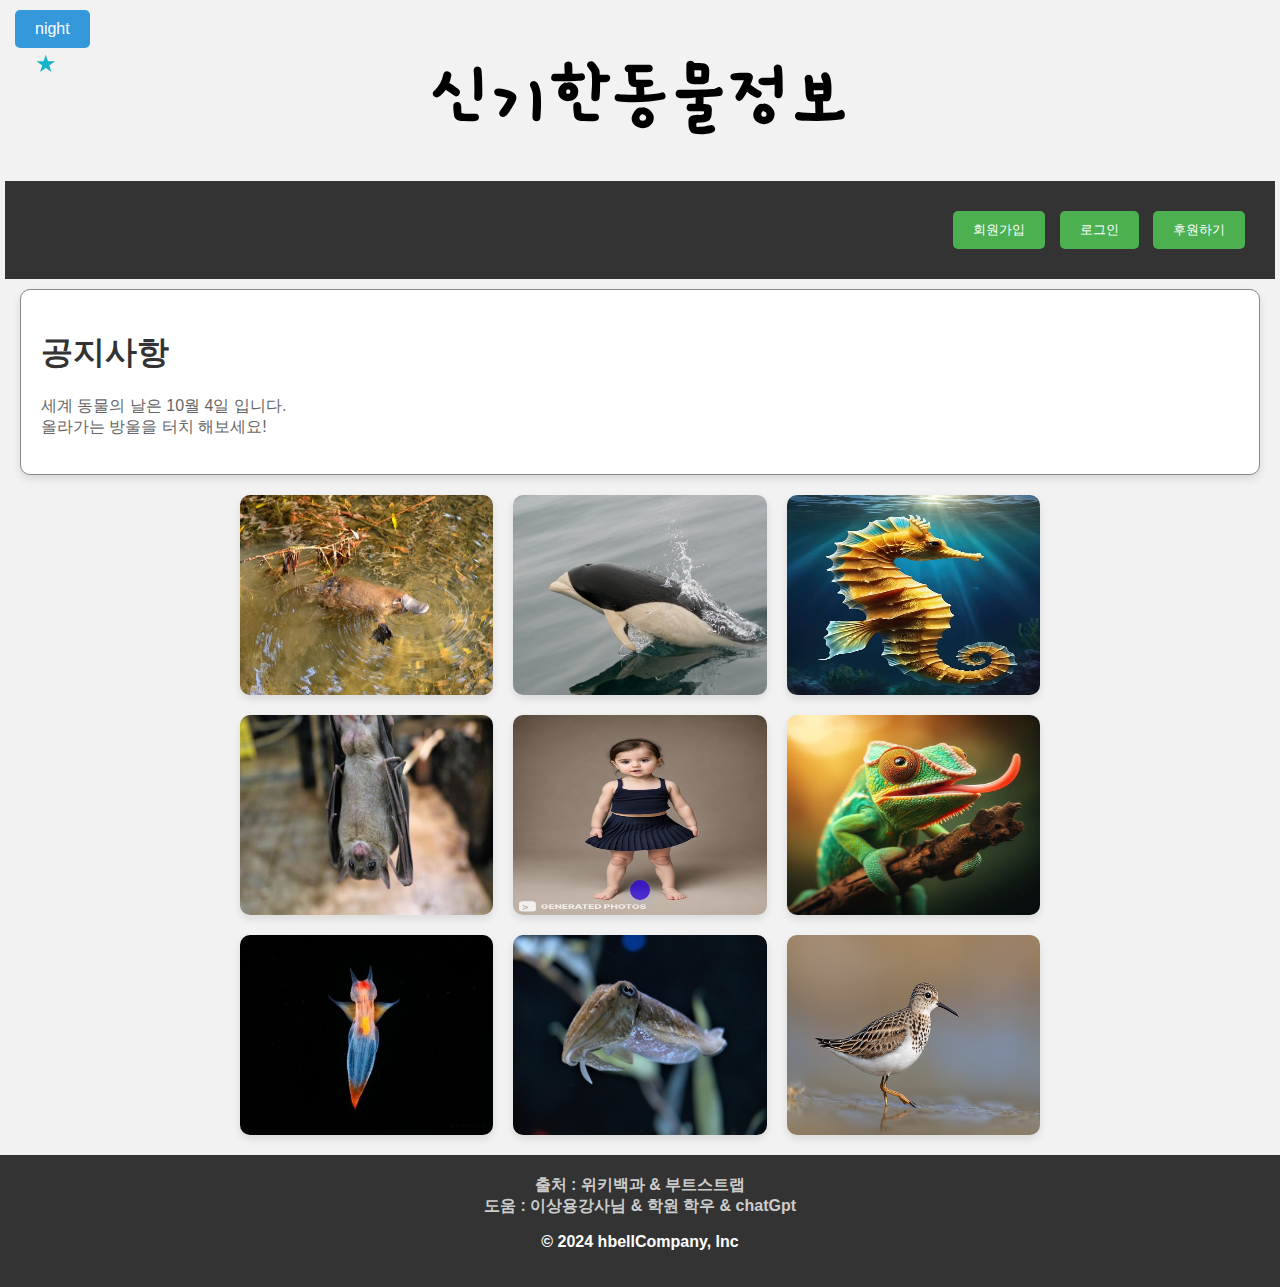
<file: index.html>
<!DOCTYPE html>
<html lang="en">
<head>
    <meta charset="UTF-8">
    <meta name="viewport" content="width=device-width, initial-scale=1.0">
    <title>신기한동물정보</title>
    <link rel="stylesheet" href="./css/style.css">
    <style>
        @import url('https://fonts.googleapis.com/css2?family=Gamja+Flower&display=swap')
        </style>
        <button id="darkModeToggle" class="dark-mode-toggle">★</button>

</head>
<body>
    <input id="night_day" type="button" value="night" onclick="
  var target = document.body;
  var bgColor, textColor, linkColor;

  if (this.value === 'night') {
    bgColor = 'black';
    textColor = 'white';
    linkColor = 'powderblue';
    this.value = 'day';
  } else {
    bgColor = 'white';
    textColor = 'black';
    linkColor = 'blue';
    this.value = 'night';
  }

  target.style.backgroundColor = bgColor;
  target.style.color = textColor;

  var alist = document.querySelectorAll('a');
  alist.forEach(function(a) {
    a.style.color = linkColor;
  });
">

    <h1 class="gamja-flower-regular">신기한동물정보</h1>
    <header>
        <button id="signup">회원가입</button>
        <button id="login">로그인</button>
        <button id="dona">후원하기</button>
        
    </header>
    
    <div class="notice">
            <h1>공지사항</h1>
            <p>세계 동물의 날은 10월 4일 입니다.
                <br>
                올라가는 방울을 터치 해보세요!</p>
        </div>
    <div class="container">
        <img class="animal-img" src="./image/ori.jpg" alt="오리너구리">
        <img class="animal-img" src="./image/dolpin.png" alt="남방고추돌고래">
        <img class="animal-img" src="./image/hema.jpg" alt="해마">
        <img class="animal-img" src="./image/bat.jpg" alt="박쥐">
        <img class="animal-img" src="./image/human.jpg" alt="사람">
        <img class="animal-img" src="./image/cham.jpg" alt="카멜레온">
        <img class="animal-img" src="./image/clio.jpg" alt="클리오네">
        <img class="animal-img" src="./image/orto.jpg" alt="갑오징어">
        <img class="animal-img" src="./image/bird.png" alt="도요새">
    </div>
    
    <div id="popup" class="popup">
        <div class="popup-content">
            <span class="close" id="close">&times;</span>
            <p>후원은 어려운동물을 살립니다!</p>
            <button id="confirmButton">확인</button>
        </div>
    </div>
    <div class="bubble"></div>

   <script src="./js/index.js"></script>
</body>
<footer>
    <span>출처 : 위키백과 & 부트스트랩</span> <br>
    <span>도움 : 이상용강사님 & 학원 학우 & chatGpt </span>
    <p class="text-center text-muted">© 2024 hbellCompany, Inc</p>
  </footer>
</html>
</file>
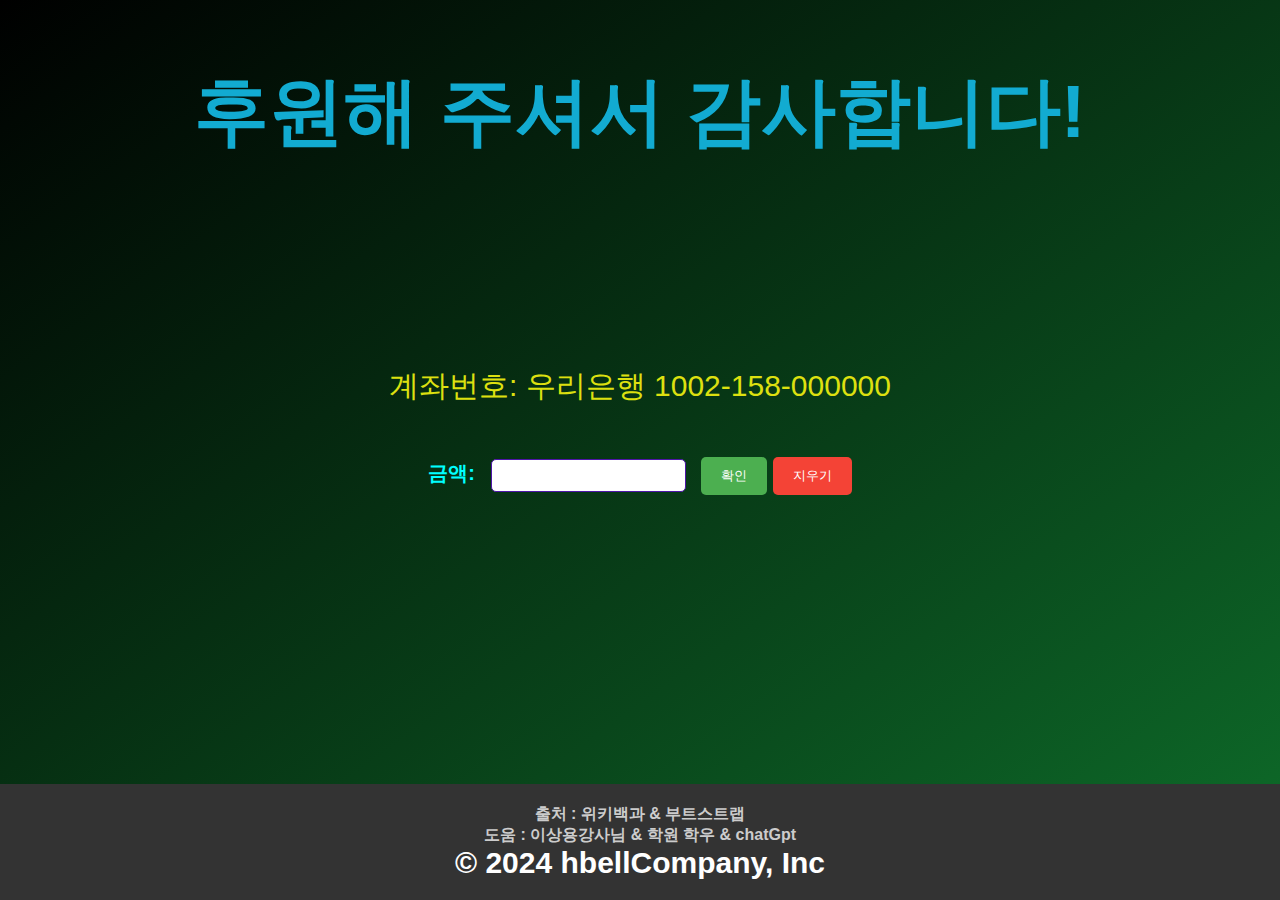
<file: dona.html>
<!DOCTYPE html>
<html lang="en">
<head>
    <meta charset="UTF-8">
    <meta name="viewport" content="width=device-width, initial-scale=1.0">
    <title>후원 페이지</title>
    <link rel="stylesheet" href="./css/dona.css">
</head>
<body>
    <h2>후원해 주셔서 감사합니다!</h2>
    <p>계좌번호: 우리은행 1002-158-000000   </p>
    <div class="donation-container">
        <label for="amount">금액:</label>
        <input type="text" id="amount" name="amount">
        <button id="confirmButton">확인</button>
        <input id="clearButton" type="button" value="지우기" onclick="clearAmount()">
    </div>
    <script src="./js/dona.js"></script>

</body>
<footer>
    <span>출처 : 위키백과 & 부트스트랩</span> <br>
    <span>도움 : 이상용강사님 & 학원 학우 & chatGpt </span>
    <p class="text-center text-muted">© 2024 hbellCompany, Inc</p>
  </footer>
</html>
</file>
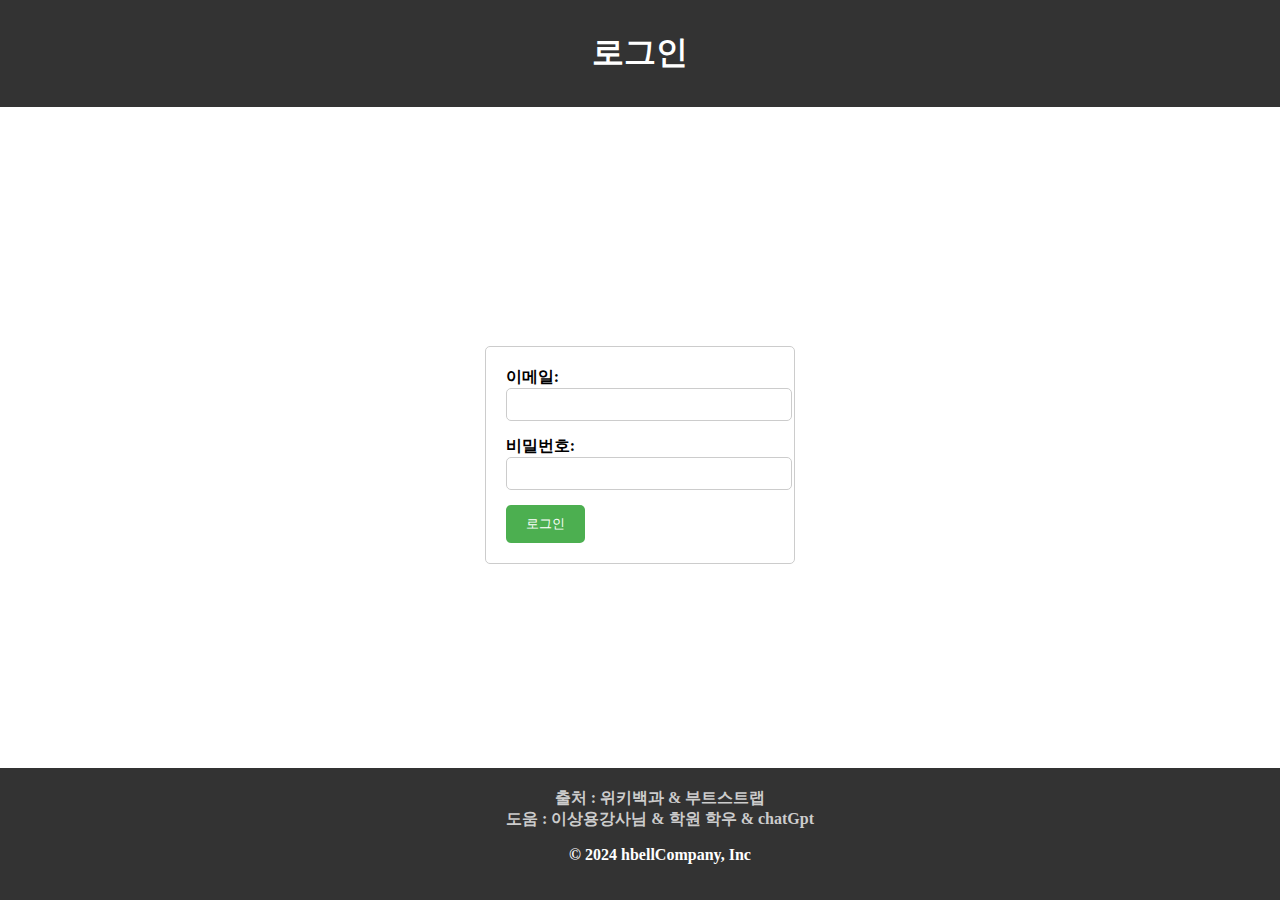
<file: login.html>
<!DOCTYPE html>
<html lang="en">
<head>
    <meta charset="UTF-8">
    <meta name="viewport" content="width=device-width, initial-scale=1.0">
    <title>로그인</title>
    <link rel="stylesheet" href="./css/login.css">
</head>
<body>
    <div class="container">
        <header>
            <h1>로그인</h1>
        </header>
        
        <form id="login-form">
            <div class="form-group">
                <label for="email">이메일:</label>
                <input type="email" id="email" name="email" required>
            </div>
            <div class="form-group">
                <label for="password">비밀번호:</label>
                <input type="password" id="password" name="password" required>
            </div>
            <button type="submit">로그인</button>
        </form>
    </div>

    <script src="./js/login.js"></script>
</body>

<footer>
    <span>출처 : 위키백과 & 부트스트랩</span> <br>
    <span>도움 : 이상용강사님 & 학원 학우 & chatGpt </span>
    <p class="text-center text-muted">© 2024 hbellCompany, Inc</p>
  </footer>
</html>
</file>
<file: css/style.css>
body {
    font-family: Arial, sans-serif;
    margin: 0;
    padding: 0;
    background-color: #f2f2f2;
}

header {
    background-color: #333;
    color: #fff;
    padding: 30px;
    text-align: right;
    margin-left: 5px;
    margin-right: 5px;
}

button {
    background-color: #4CAF50;
    color: white;
    padding: 10px 20px;
    border: none;
    border-radius: 5px;
    cursor: pointer;
    margin-left: 10px;
}

button:hover {
    background-color: #45a049;
}

.container {
    display: grid;
    grid-template-columns: repeat(3, 1fr);
    grid-gap: 20px;
    padding: 20px;
    margin: 0 auto;
    max-width: 800px;
}

.animal-img {
    width: 100%;
    height: 200px;
    border-radius: 10px;
    box-shadow: 0 4px 8px rgba(0, 0, 0, 0.1);
    transition: transform 0.3s ease;
    cursor: pointer;
}

.animal-img:hover {
    transform: scale(1.05);
}
.gamja-flower-regular {
    font-family: "Gamja Flower", sans-serif;
    font-weight: 100vw;
    font-style: normal;
    font-size: 75px;
    text-align: center;
    height: 80px;
  }
  .notice {
    background-color: #fff;
    padding: 20px;
    border-radius: 10px;
    border: 1px solid #888;
    box-shadow: 0 4px 8px rgba(0, 0, 0, 0.1);
    margin-left: 20px;
    margin-right: 20px;
    margin-top: 10px;
}

.notice h1 {
    color: #333;
}

.notice p {
    color: #666;
}

.popup {
    display: none;
    position: fixed; /* 팝업을 고정 위치로 설정 */
    z-index: 9999; /* 다른 요소 위에 표시되도록 설정 */
    left: 0;
    top: 0;
    width: 100%;
    height: 100%;
    background-color: rgba(0, 0, 0, 0.5); /* 반투명한 배경색 설정 */
}

.popup-content {
    position: absolute; /* 내용을 화면 중앙에 정렬하기 위해 절대 위치로 설정 */
    top: 50%;
    left: 50%;
    transform: translate(-50%, -50%); /* 수직 및 수평 가운데 정렬 */
    background-color: #fefefe;
    padding: 20px;
    border: 1px solid #888;
    width: 80%;
    text-align: center;
    border-radius: 10px;
}

.close {
    color: #aaa;
    float: right;
    font-size: 28px;
    font-weight: bold;
}

.close:hover,
.close:focus {
    color: black;
    text-decoration: none;
    cursor: pointer;
}

.dark-mode-toggle {
    position: fixed;/* 페이지 스크롤에 따라 고정. */
    top: 40px;
    left: 5px;
    background-color: transparent;
    border: none;
    color: #19b3c7; /* 버튼 텍스트 색상 */
    font-size: 24px;
    cursor: pointer;
    z-index: 1000;
  }

  #night_day {
    background-color: #3498db; /* 배경색 */
    color: #fff; /* 텍스트 색상 */
    padding: 10px 20px; /* 내부 여백 */
    margin-left: 10px;
    border: none; /* 테두리 없음 */
    border-radius: 5px; /* 모서리를 둥글게 만듭니다. */
    cursor: pointer; /* 커서 모양 변경 */
    font-size: 16px; /* 글꼴 크기 */
    transition: background-color 0.3s, color 0.3s; /* 전환 효과 */
    position: fixed;
    top: 10px;
    left: 5px;
  }
  
  #night_day:hover {
    background-color: #2980b9; /* 호버 시 배경색 변경 */
  }
  
  body, html {
    margin: 0;
    padding: 0;
    height: 100%;
}

.bubble {
    width: 20px;
    height: 20px;
    border-radius: 50%;
    position: absolute;
    bottom: 0;
    left: 50%;
    transform: translateX(-50%);
    background: radial-gradient(circle at 10% 10%, #70cbe2 0%, rgba(50, 13, 216, 0.829) 10%);
    box-shadow: 0 2px 10px rgba(160, 171, 218, 0.671);
    animation: rise 3s ease-out infinite, sway 4s ease-in-out infinite; /* sway 애니메이션 추가 */
}

@keyframes rise {
    0% {
        bottom: 0;
        transform: translateX(-50%);
        opacity: 1;
    }
    100% {
        bottom: 100%;
        transform: translateX(-50%) translateY(-100%);
        opacity: 0;
    }
}

@keyframes sway {
    0%, 100% {
        transform: translateX(-50%);
    }
    50% {
        transform: translateX(calc(-50vw + 50%)); /* 수정 */
    }
}
footer {
    text-align: center; /* 가운데 정렬 */
    padding: 20px; /* 내부 여백 */
    background-color: #333; /* 배경색 */
    font-weight: bolder;
  }
  footer span {
    color: #ccc;
  }

  .text-muted {
    color: #ffffff; /* 회색 글씨 */
  }
</file>
<file: css/dona.css>
body {
    font-family: Arial, sans-serif;
    margin: 0;
    padding: 0;
    display: flex;
    justify-content: center;
    align-items: center;
    flex-direction: column;
    height: 100vh;
    background: linear-gradient(to bottom right, #000, #0e6d2a);
    
}

h2 {
    text-align: center;
    color: #12abd1;
    position: fixed; /* 페이지의 상단에 고정 */
    top: 0; /* 페이지의 맨 위에 위치 */
    font-style: normal;
    font-size: 75px;
    font-weight: 100vw;
    text-align: center;
    height: 100px;
}

p {
    text-align: center;
    color: #dde010;
    margin-top: -40px;
    font-size: 30px;
}

.donation-container {
    text-align: center;
    margin-top: 10px;
    font-size: 20px;
}

label {
    font-weight: bold;
    color: aqua;
}

input[type="text"] {
    padding: 8px;
    margin: 0 10px;
    border: 1px solid #4e16a8;
    border-radius: 5px;
}

button {
    background-color: #4CAF50;
    color: white;
    padding: 10px 20px;
    border: none;
    border-radius: 5px;
    cursor: pointer;
}

button:hover {
    background-color: #45a049;
}
#clearButton {
    background-color: #f44336;
    color: white;
    padding: 10px 20px;
    border: none;
    border-radius: 5px;
    cursor: pointer;
    margin-top: 10px; /* 다른 버튼과의 간격 조절 */
  }
  
  #clearButton:hover {
    background-color: #d32f2f;
  }
  
  #clearButton:active {
    background-color: #b71c1c;
  }
  
  #clearButton:focus {
    outline: none;
  }
  footer {
    position: fixed;
    bottom: 0;
    width: 100%;
    text-align: center; /* 가운데 정렬 */
    padding: 20px; /* 내부 여백 */
    background-color: #333; /* 배경색 */
    font-weight: bolder;
}

  footer span {
    color: #ccc;
    
  }
 
  .text-muted {
    color: #ffffff; /* 회색 글씨 */
    margin: 0;
  }
</file>
<file: css/login.css>
body, html {
    height: 100%;
    margin: 0;
    padding: 0;
}

.container {
    display: flex;
    justify-content: center;
    align-items: center;
    height: 100%;
    flex-direction: column;
}

.container header {
    background-color: #333;
    color: #fff;
    padding: 10px;
    text-align: center;
    width: 100%;
    margin-bottom: 20px;
    position: fixed; /* 페이지의 상단에 고정 */
    top: 0; /* 페이지의 맨 위에 위치 */
}

.container form {
    max-width: 400px;
    padding: 20px;
    border: 1px solid #ccc;
    border-radius: 5px;
    background-color: #fff;
    margin-top: 10px;
}

.form-group {
    margin-bottom: 15px;
}

label {
    font-weight: bold;
}

input {
    width: 100%;
    padding: 8px;
    border-radius: 5px;
    border: 1px solid #ccc;
}

button {
    background-color: #4CAF50;
    color: white;
    padding: 10px 20px;
    border: none;
    border-radius: 5px;
    cursor: pointer;
}

button:hover {
    background-color: #45a049;
}

input[type="text"]:hover, input[type="password"]:hover {
    border-color: #ccc; /* 호버 시 테두리 색상 변경 */
    box-shadow: 0 0 5px rgba(0, 0, 0, 0.1); /* 호버 시 그림자 효과 추가 */
}
footer {
    position: fixed; 
    bottom: 0; 
    width: 100%; 
    text-align: center; 
    padding: 20px; 
    background-color: #333; 
    font-weight: bolder;
  }
  footer span {
    color: #ccc;
  }

  .text-muted {
    color: #ffffff; 
  }
</file>
